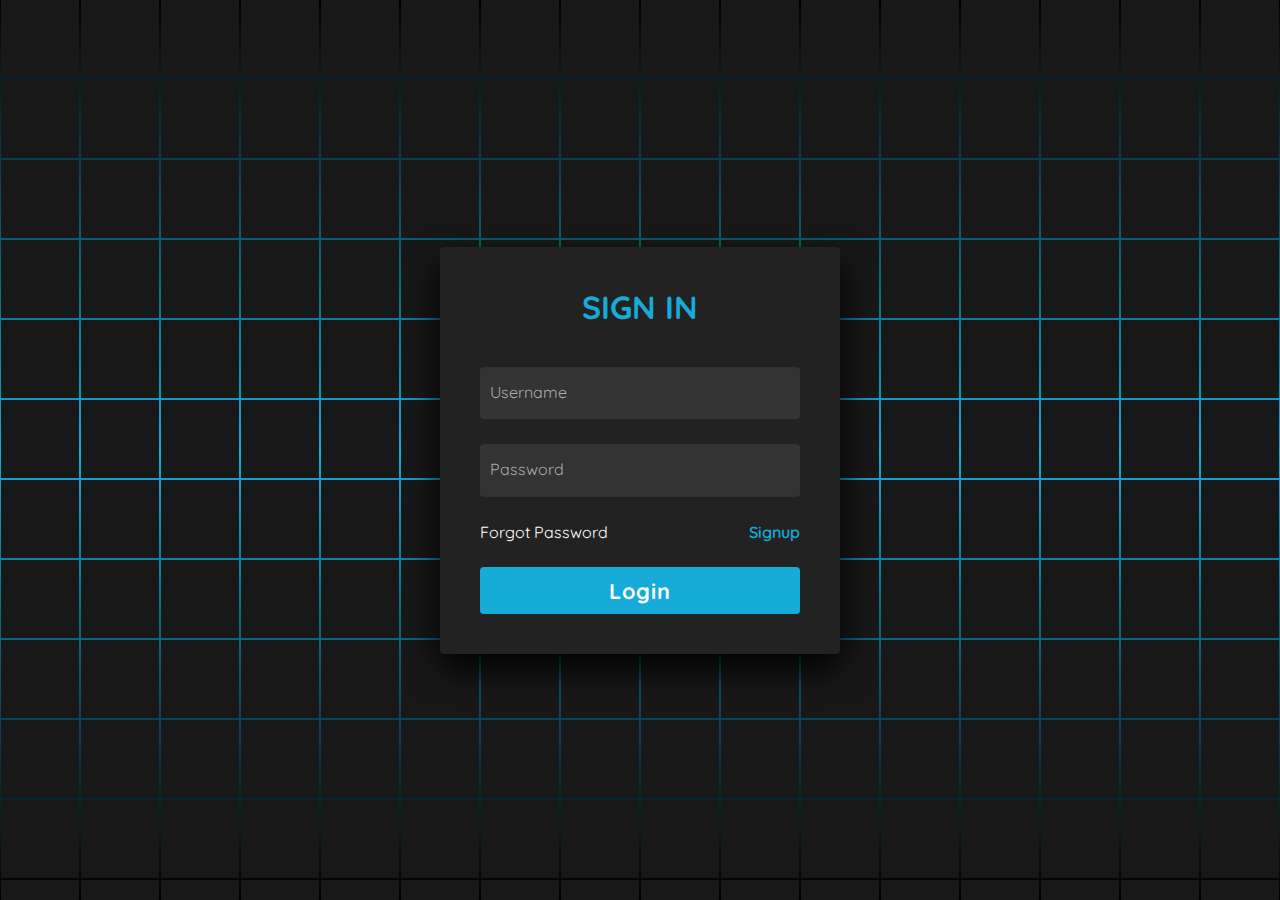
<file: springboot/src/main/resources/static/index.html>
<!doctype html>

<html lang="en"> 

<head> 

	<meta charset="UTF-8" xmlns:th="http://www.thymeleaf.org"> 

	<title>Login Page</title> 

	<link rel="stylesheet" href="./style.css"> 

</head> 

<body>

	<section> <span></span> <span></span> <span></span> <span></span> <span></span> <span></span> <span></span> <span></span> <span></span> <span></span> <span></span> <span></span> <span></span> <span></span> <span></span> <span></span> <span></span> <span></span> <span></span> <span></span> <span></span> <span></span> <span></span> <span></span> <span></span> <span></span> <span></span> <span></span> <span></span> <span></span> <span></span> <span></span> <span></span> <span></span> <span></span> <span></span> <span></span> <span></span> <span></span> <span></span> <span></span> <span></span> <span></span> <span></span> <span></span> <span></span> <span></span> <span></span> <span></span> <span></span> <span></span> <span></span> <span></span> <span></span> <span></span> <span></span> <span></span> <span></span> <span></span> <span></span> <span></span> <span></span> <span></span> <span></span> <span></span> <span></span> <span></span> <span></span> <span></span> <span></span> <span></span> <span></span> <span></span> <span></span> <span></span> <span></span> <span></span> <span></span> <span></span> <span></span> <span></span> <span></span> <span></span> <span></span> <span></span> <span></span> <span></span> <span></span> <span></span> <span></span> <span></span> <span></span> <span></span> <span></span> <span></span> <span></span> <span></span> <span></span> <span></span> <span></span> <span></span> <span></span> <span></span> <span></span> <span></span> <span></span> <span></span> <span></span> <span></span> <span></span> <span></span> <span></span> <span></span> <span></span> <span></span> <span></span> <span></span> <span></span> <span></span> <span></span> <span></span> <span></span> <span></span> <span></span> <span></span> <span></span> <span></span> <span></span> <span></span> <span></span> <span></span> <span></span> <span></span> <span></span> <span></span> <span></span> <span></span> <span></span> <span></span> <span></span> <span></span> <span></span> <span></span> <span></span> <span></span> <span></span> <span></span> <span></span> <span></span> <span></span> <span></span> <span></span> <span></span> <span></span> <span></span> <span></span> <span></span> <span></span> <span></span> <span></span> <span></span> <span></span> <span></span> <span></span> <span></span> <span></span> <span></span> <span></span> <span></span> <span></span> <span></span> <span></span> <span></span> <span></span> <span></span> <span></span> <span></span> <span></span> <span></span> <span></span> <span></span> <span></span> <span></span> <span></span> <span></span> <span></span> <span></span> <span></span> <span></span> <span></span> <span></span> <span></span> <span></span> <span></span> <span></span> <span></span> <span></span> <span></span> <span></span> <span></span> <span></span> <span></span> <span></span> <span></span> <span></span> <span></span> <span></span> <span></span> <span></span> <span></span> <span></span> <span></span> <span></span> <span></span> <span></span> <span></span> <span></span> <span></span> <span></span> <span></span> <span></span> <span></span> <span></span> <span></span> <span></span> <span></span> <span></span> <span></span> <span></span> <span></span> <span></span> <span></span> <span></span> <span></span> <span></span> <span></span> <span></span> <span></span> <span></span> <span></span> <span></span> <span></span> <span></span> <span></span> <span></span> <span></span> <span></span> <span></span> <span></span> <span></span> <span></span> <span></span> <span></span> <span></span> <span></span> <span></span> <span></span> <span></span> <span></span> <span></span> 

		<div class="signin"> 

			<div class="content"> 

				<h2>Sign In</h2> 

				<form action="/login" method="post" class="form"> 
					<!-- Has some boiler plate code i tried to use to put red borders
					for failed authentication but its not working -->
					<div class="inputBox" th:classappend="${loginFailed} ? 'failed' : ''">
						<input type="text" name="username" required>
						<i>Username</i>
					</div>
					
					<div class="inputBox" th:classappend="${loginFailed} ? 'failed' : ''">
						<input type="password" name="password" required>
						<i>Password</i>
					</div>
					
					<div class="links"> <a href="reset_passwd_page.html">Forgot Password</a> <a href="signup_page.html">Signup</a> 
					</div> 

					<div class="inputBox"> 
						<input type="submit" value="Login"> 
					</div> 
				</div> 
				</form>
			</div> 

		</div> 

	</section>

</body>

</html>
</file>
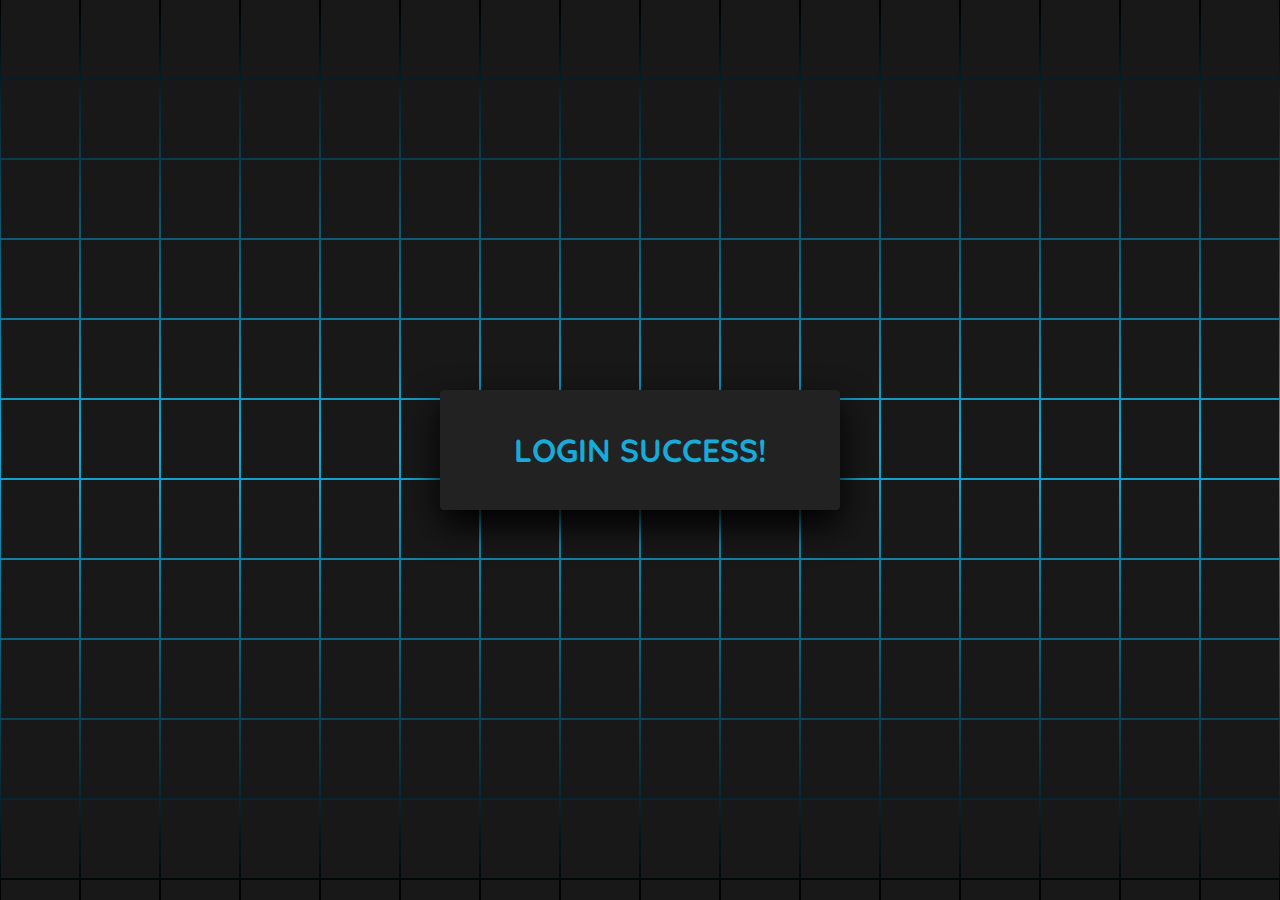
<file: springboot/src/main/resources/static/login_success.html>
<!doctype html>

<html lang="en"> 

<head> 

	<meta charset="UTF-8"> 

	<title>Login Success</title> 

	<link rel="stylesheet" href="./style.css"> 

</head> 

<body> <!-- partial:index.partial.html --> 

	<section> <span></span> <span></span> <span></span> <span></span> <span></span> <span></span> <span></span> <span></span> <span></span> <span></span> <span></span> <span></span> <span></span> <span></span> <span></span> <span></span> <span></span> <span></span> <span></span> <span></span> <span></span> <span></span> <span></span> <span></span> <span></span> <span></span> <span></span> <span></span> <span></span> <span></span> <span></span> <span></span> <span></span> <span></span> <span></span> <span></span> <span></span> <span></span> <span></span> <span></span> <span></span> <span></span> <span></span> <span></span> <span></span> <span></span> <span></span> <span></span> <span></span> <span></span> <span></span> <span></span> <span></span> <span></span> <span></span> <span></span> <span></span> <span></span> <span></span> <span></span> <span></span> <span></span> <span></span> <span></span> <span></span> <span></span> <span></span> <span></span> <span></span> <span></span> <span></span> <span></span> <span></span> <span></span> <span></span> <span></span> <span></span> <span></span> <span></span> <span></span> <span></span> <span></span> <span></span> <span></span> <span></span> <span></span> <span></span> <span></span> <span></span> <span></span> <span></span> <span></span> <span></span> <span></span> <span></span> <span></span> <span></span> <span></span> <span></span> <span></span> <span></span> <span></span> <span></span> <span></span> <span></span> <span></span> <span></span> <span></span> <span></span> <span></span> <span></span> <span></span> <span></span> <span></span> <span></span> <span></span> <span></span> <span></span> <span></span> <span></span> <span></span> <span></span> <span></span> <span></span> <span></span> <span></span> <span></span> <span></span> <span></span> <span></span> <span></span> <span></span> <span></span> <span></span> <span></span> <span></span> <span></span> <span></span> <span></span> <span></span> <span></span> <span></span> <span></span> <span></span> <span></span> <span></span> <span></span> <span></span> <span></span> <span></span> <span></span> <span></span> <span></span> <span></span> <span></span> <span></span> <span></span> <span></span> <span></span> <span></span> <span></span> <span></span> <span></span> <span></span> <span></span> <span></span> <span></span> <span></span> <span></span> <span></span> <span></span> <span></span> <span></span> <span></span> <span></span> <span></span> <span></span> <span></span> <span></span> <span></span> <span></span> <span></span> <span></span> <span></span> <span></span> <span></span> <span></span> <span></span> <span></span> <span></span> <span></span> <span></span> <span></span> <span></span> <span></span> <span></span> <span></span> <span></span> <span></span> <span></span> <span></span> <span></span> <span></span> <span></span> <span></span> <span></span> <span></span> <span></span> <span></span> <span></span> <span></span> <span></span> <span></span> <span></span> <span></span> <span></span> <span></span> <span></span> <span></span> <span></span> <span></span> <span></span> <span></span> <span></span> <span></span> <span></span> <span></span> <span></span> <span></span> <span></span> <span></span> <span></span> <span></span> <span></span> <span></span> <span></span> <span></span> <span></span> <span></span> <span></span> <span></span> <span></span> <span></span> <span></span> <span></span> <span></span> <span></span> <span></span> <span></span> <span></span> <span></span> <span></span> <span></span> <span></span> <span></span> <span></span> <span></span> <span></span> <span></span> <span></span> 

		<div class="signin"> 

			<div class="content"> 
				<h2>Login Success!</h2> 
			</div> 

		</div> 

	</section> <!-- partial --> 

</body>

</html>
</file>
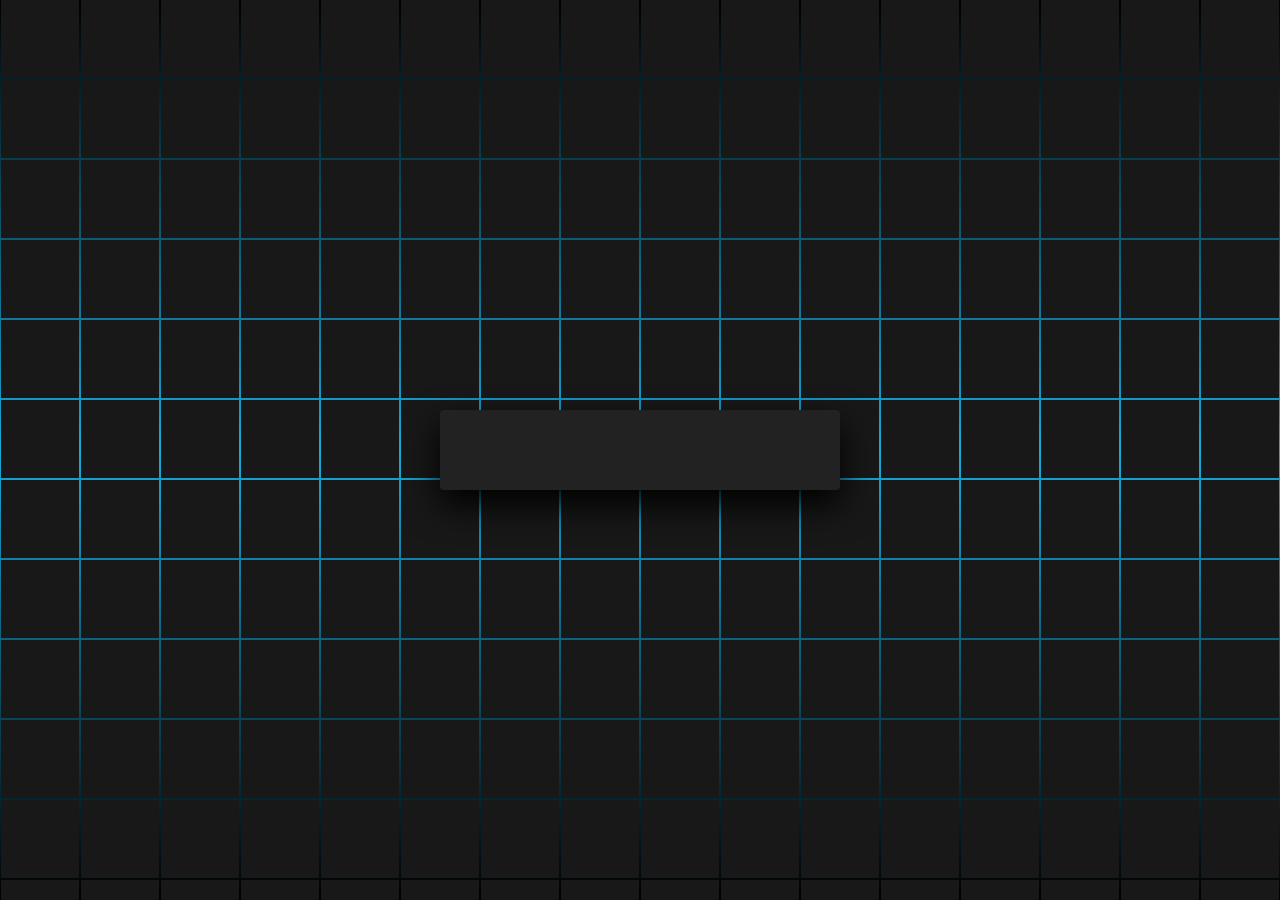
<file: springboot/src/main/resources/static/message_success.html>
<!doctype html>

<html lang="en" xmlns:th="http://www.thymeleaf.org"> 

<head> 

	<meta charset="UTF-8"> 

	<title>th:text="${message}"</title> 

	<link rel="stylesheet" href="./style.css"> 

</head> 

<body>

	<section> <span></span> <span></span> <span></span> <span></span> <span></span> <span></span> <span></span> <span></span> <span></span> <span></span> <span></span> <span></span> <span></span> <span></span> <span></span> <span></span> <span></span> <span></span> <span></span> <span></span> <span></span> <span></span> <span></span> <span></span> <span></span> <span></span> <span></span> <span></span> <span></span> <span></span> <span></span> <span></span> <span></span> <span></span> <span></span> <span></span> <span></span> <span></span> <span></span> <span></span> <span></span> <span></span> <span></span> <span></span> <span></span> <span></span> <span></span> <span></span> <span></span> <span></span> <span></span> <span></span> <span></span> <span></span> <span></span> <span></span> <span></span> <span></span> <span></span> <span></span> <span></span> <span></span> <span></span> <span></span> <span></span> <span></span> <span></span> <span></span> <span></span> <span></span> <span></span> <span></span> <span></span> <span></span> <span></span> <span></span> <span></span> <span></span> <span></span> <span></span> <span></span> <span></span> <span></span> <span></span> <span></span> <span></span> <span></span> <span></span> <span></span> <span></span> <span></span> <span></span> <span></span> <span></span> <span></span> <span></span> <span></span> <span></span> <span></span> <span></span> <span></span> <span></span> <span></span> <span></span> <span></span> <span></span> <span></span> <span></span> <span></span> <span></span> <span></span> <span></span> <span></span> <span></span> <span></span> <span></span> <span></span> <span></span> <span></span> <span></span> <span></span> <span></span> <span></span> <span></span> <span></span> <span></span> <span></span> <span></span> <span></span> <span></span> <span></span> <span></span> <span></span> <span></span> <span></span> <span></span> <span></span> <span></span> <span></span> <span></span> <span></span> <span></span> <span></span> <span></span> <span></span> <span></span> <span></span> <span></span> <span></span> <span></span> <span></span> <span></span> <span></span> <span></span> <span></span> <span></span> <span></span> <span></span> <span></span> <span></span> <span></span> <span></span> <span></span> <span></span> <span></span> <span></span> <span></span> <span></span> <span></span> <span></span> <span></span> <span></span> <span></span> <span></span> <span></span> <span></span> <span></span> <span></span> <span></span> <span></span> <span></span> <span></span> <span></span> <span></span> <span></span> <span></span> <span></span> <span></span> <span></span> <span></span> <span></span> <span></span> <span></span> <span></span> <span></span> <span></span> <span></span> <span></span> <span></span> <span></span> <span></span> <span></span> <span></span> <span></span> <span></span> <span></span> <span></span> <span></span> <span></span> <span></span> <span></span> <span></span> <span></span> <span></span> <span></span> <span></span> <span></span> <span></span> <span></span> <span></span> <span></span> <span></span> <span></span> <span></span> <span></span> <span></span> <span></span> <span></span> <span></span> <span></span> <span></span> <span></span> <span></span> <span></span> <span></span> <span></span> <span></span> <span></span> <span></span> <span></span> <span></span> <span></span> <span></span> <span></span> <span></span> <span></span> <span></span> <span></span> <span></span> <span></span> <span></span> <span></span> <span></span> <span></span> <span></span> <span></span> <span></span> <span></span> <span></span> <span></span> 

		<div class="signin"> 

			<div class="content"> 
				<h2 data-th-text="${message}!"></h2>
			</div> 

		</div> 

	</section>

</body>

</html>
</file>
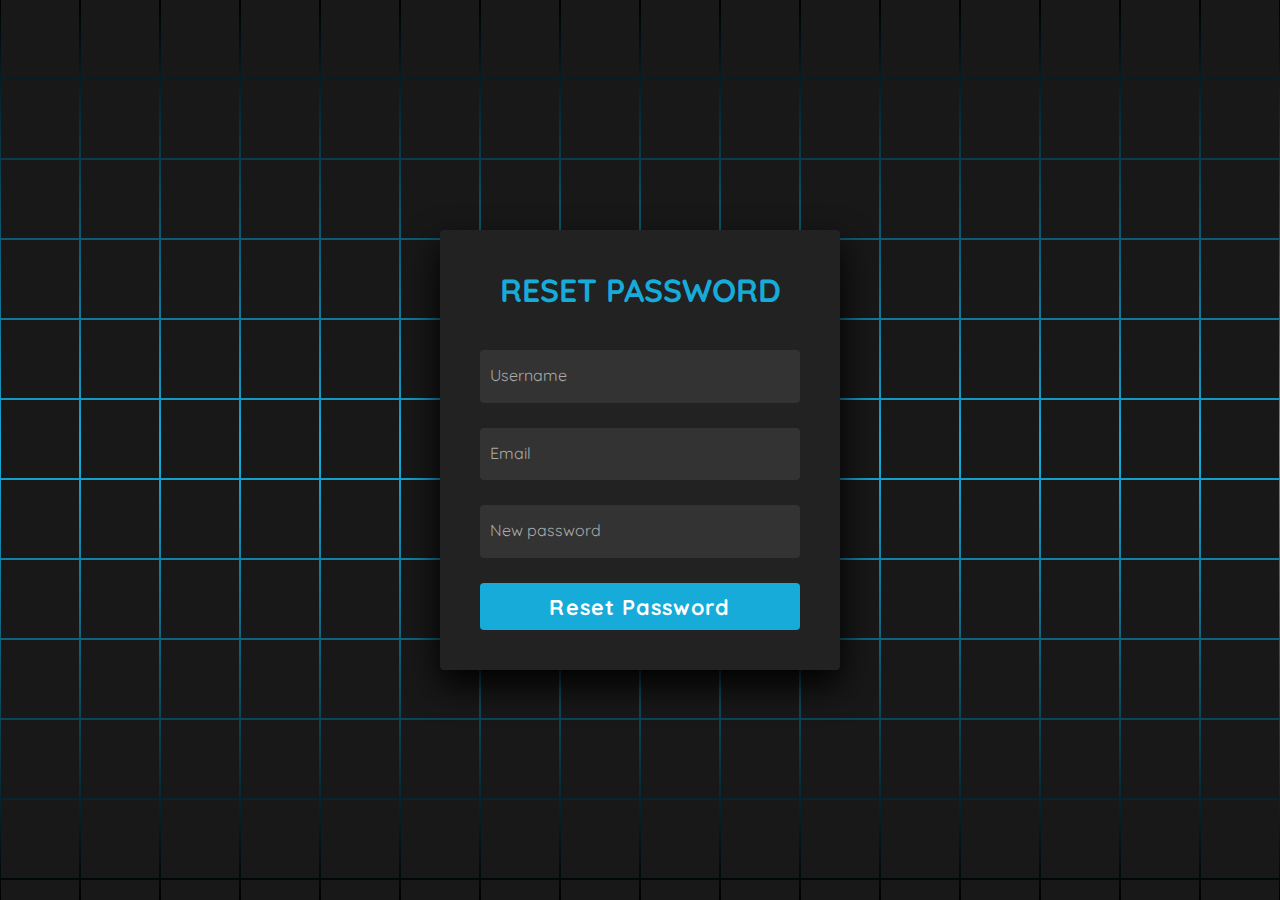
<file: springboot/src/main/resources/static/reset_passwd_page.html>
<!doctype html>

<html lang="en" xmlns:th="http://www.thymeleaf.org"> 

<head> 

	<meta charset="UTF-8"> 

	<title>Reset Password</title> 

	<link rel="stylesheet" href="./style.css"> 

</head> 

<body>

	<section> <span></span> <span></span> <span></span> <span></span> <span></span> <span></span> <span></span> <span></span> <span></span> <span></span> <span></span> <span></span> <span></span> <span></span> <span></span> <span></span> <span></span> <span></span> <span></span> <span></span> <span></span> <span></span> <span></span> <span></span> <span></span> <span></span> <span></span> <span></span> <span></span> <span></span> <span></span> <span></span> <span></span> <span></span> <span></span> <span></span> <span></span> <span></span> <span></span> <span></span> <span></span> <span></span> <span></span> <span></span> <span></span> <span></span> <span></span> <span></span> <span></span> <span></span> <span></span> <span></span> <span></span> <span></span> <span></span> <span></span> <span></span> <span></span> <span></span> <span></span> <span></span> <span></span> <span></span> <span></span> <span></span> <span></span> <span></span> <span></span> <span></span> <span></span> <span></span> <span></span> <span></span> <span></span> <span></span> <span></span> <span></span> <span></span> <span></span> <span></span> <span></span> <span></span> <span></span> <span></span> <span></span> <span></span> <span></span> <span></span> <span></span> <span></span> <span></span> <span></span> <span></span> <span></span> <span></span> <span></span> <span></span> <span></span> <span></span> <span></span> <span></span> <span></span> <span></span> <span></span> <span></span> <span></span> <span></span> <span></span> <span></span> <span></span> <span></span> <span></span> <span></span> <span></span> <span></span> <span></span> <span></span> <span></span> <span></span> <span></span> <span></span> <span></span> <span></span> <span></span> <span></span> <span></span> <span></span> <span></span> <span></span> <span></span> <span></span> <span></span> <span></span> <span></span> <span></span> <span></span> <span></span> <span></span> <span></span> <span></span> <span></span> <span></span> <span></span> <span></span> <span></span> <span></span> <span></span> <span></span> <span></span> <span></span> <span></span> <span></span> <span></span> <span></span> <span></span> <span></span> <span></span> <span></span> <span></span> <span></span> <span></span> <span></span> <span></span> <span></span> <span></span> <span></span> <span></span> <span></span> <span></span> <span></span> <span></span> <span></span> <span></span> <span></span> <span></span> <span></span> <span></span> <span></span> <span></span> <span></span> <span></span> <span></span> <span></span> <span></span> <span></span> <span></span> <span></span> <span></span> <span></span> <span></span> <span></span> <span></span> <span></span> <span></span> <span></span> <span></span> <span></span> <span></span> <span></span> <span></span> <span></span> <span></span> <span></span> <span></span> <span></span> <span></span> <span></span> <span></span> <span></span> <span></span> <span></span> <span></span> <span></span> <span></span> <span></span> <span></span> <span></span> <span></span> <span></span> <span></span> <span></span> <span></span> <span></span> <span></span> <span></span> <span></span> <span></span> <span></span> <span></span> <span></span> <span></span> <span></span> <span></span> <span></span> <span></span> <span></span> <span></span> <span></span> <span></span> <span></span> <span></span> <span></span> <span></span> <span></span> <span></span> <span></span> <span></span> <span></span> <span></span> <span></span> <span></span> <span></span> <span></span> <span></span> <span></span> <span></span> <span></span> <span></span> <span></span> <span></span> 

		<div class="signin"> 

			<div class="content"> 

				<h2>Reset password</h2> 

				<form action="/reset-password" method="post" class="form"> 
					<div class="inputBox"> 
						<input type="text" name="username" required> <i>Username</i> 
					</div> 

					<div class="inputBox"> 
						<input type="email" name="email" required> <i>Email</i> 
					</div>

					<div class="inputBox"> 
						<input type="password" name="newPassword" required> <i>New password</i> 
					</div> 

					<div class="inputBox"> 
						<input type="submit" value="Reset Password"> 
					</div> 
				</div> 
				</form>
			</div> 

		</div> 

	</section>

</body>

</html>
</file>
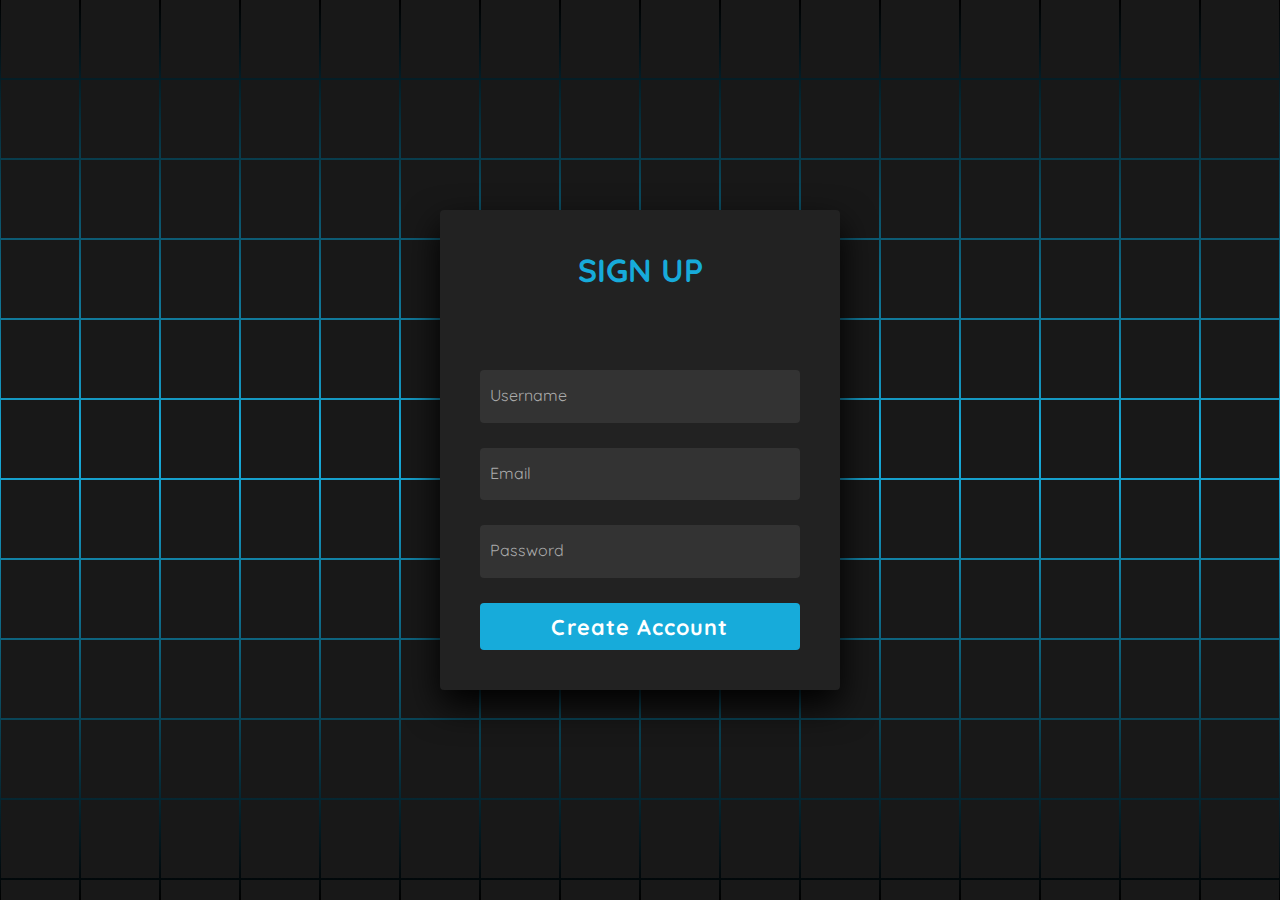
<file: springboot/src/main/resources/static/signup_page.html>
<!doctype html>

<html lang="en" xmlns:th="http://www.thymeleaf.org"> 

<head> 

	<meta charset="UTF-8"> 

	<title>Sign Up Page</title> 

	<link rel="stylesheet" href="./style.css"> 

</head> 

<body>

	<section> <span></span> <span></span> <span></span> <span></span> <span></span> <span></span> <span></span> <span></span> <span></span> <span></span> <span></span> <span></span> <span></span> <span></span> <span></span> <span></span> <span></span> <span></span> <span></span> <span></span> <span></span> <span></span> <span></span> <span></span> <span></span> <span></span> <span></span> <span></span> <span></span> <span></span> <span></span> <span></span> <span></span> <span></span> <span></span> <span></span> <span></span> <span></span> <span></span> <span></span> <span></span> <span></span> <span></span> <span></span> <span></span> <span></span> <span></span> <span></span> <span></span> <span></span> <span></span> <span></span> <span></span> <span></span> <span></span> <span></span> <span></span> <span></span> <span></span> <span></span> <span></span> <span></span> <span></span> <span></span> <span></span> <span></span> <span></span> <span></span> <span></span> <span></span> <span></span> <span></span> <span></span> <span></span> <span></span> <span></span> <span></span> <span></span> <span></span> <span></span> <span></span> <span></span> <span></span> <span></span> <span></span> <span></span> <span></span> <span></span> <span></span> <span></span> <span></span> <span></span> <span></span> <span></span> <span></span> <span></span> <span></span> <span></span> <span></span> <span></span> <span></span> <span></span> <span></span> <span></span> <span></span> <span></span> <span></span> <span></span> <span></span> <span></span> <span></span> <span></span> <span></span> <span></span> <span></span> <span></span> <span></span> <span></span> <span></span> <span></span> <span></span> <span></span> <span></span> <span></span> <span></span> <span></span> <span></span> <span></span> <span></span> <span></span> <span></span> <span></span> <span></span> <span></span> <span></span> <span></span> <span></span> <span></span> <span></span> <span></span> <span></span> <span></span> <span></span> <span></span> <span></span> <span></span> <span></span> <span></span> <span></span> <span></span> <span></span> <span></span> <span></span> <span></span> <span></span> <span></span> <span></span> <span></span> <span></span> <span></span> <span></span> <span></span> <span></span> <span></span> <span></span> <span></span> <span></span> <span></span> <span></span> <span></span> <span></span> <span></span> <span></span> <span></span> <span></span> <span></span> <span></span> <span></span> <span></span> <span></span> <span></span> <span></span> <span></span> <span></span> <span></span> <span></span> <span></span> <span></span> <span></span> <span></span> <span></span> <span></span> <span></span> <span></span> <span></span> <span></span> <span></span> <span></span> <span></span> <span></span> <span></span> <span></span> <span></span> <span></span> <span></span> <span></span> <span></span> <span></span> <span></span> <span></span> <span></span> <span></span> <span></span> <span></span> <span></span> <span></span> <span></span> <span></span> <span></span> <span></span> <span></span> <span></span> <span></span> <span></span> <span></span> <span></span> <span></span> <span></span> <span></span> <span></span> <span></span> <span></span> <span></span> <span></span> <span></span> <span></span> <span></span> <span></span> <span></span> <span></span> <span></span> <span></span> <span></span> <span></span> <span></span> <span></span> <span></span> <span></span> <span></span> <span></span> <span></span> <span></span> <span></span> <span></span> <span></span> <span></span> <span></span> <span></span> <span></span> <span></span> 

		<div class="signin"> 

			<div class="content"> 

				<h2>Sign Up</h2> 

				<div th:if="${errorMessage}" class="error-message">
					<p th:text="${errorMessage}"></p>
				</div>

				<form action="/signup" method="post" class="form"> 
					<div class="inputBox"> 
						<input type="text" name="username" required> <i>Username</i> 
					</div> 

					<div class="inputBox"> 
						<input type="email" name="email" required> <i>Email</i> 
					</div>

					<div class="inputBox"> 
						<input type="password" name="password" required> <i>Password</i> 
					</div> 

					<div class="inputBox"> 
						<input type="submit" value="Create Account"> 
					</div> 
				</div> 
				</form>
			</div> 

		</div> 

	</section>

</body>

</html>
</file>
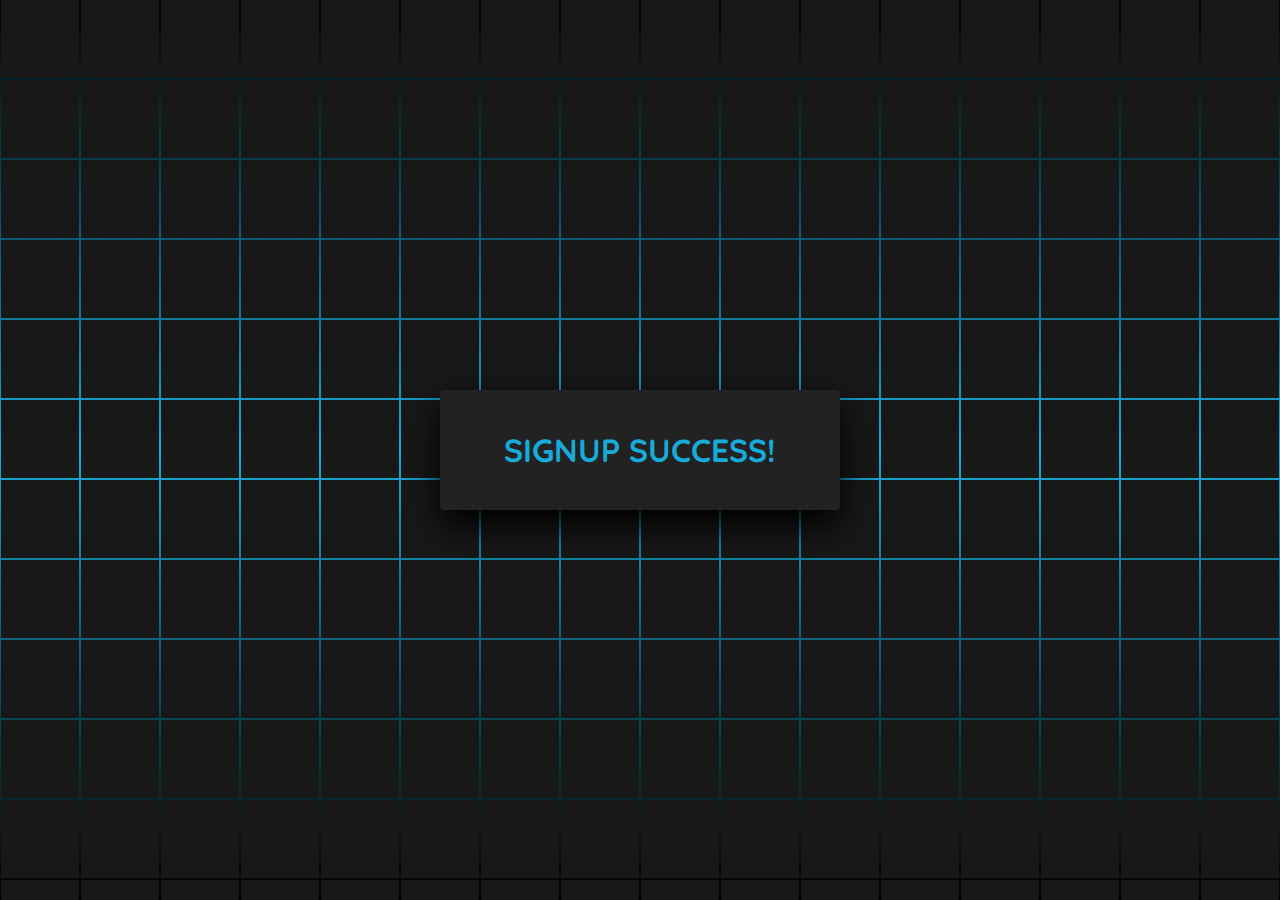
<file: springboot/src/main/resources/static/signup_success.html>
<!doctype html>

<html lang="en"> 

<head> 

	<meta charset="UTF-8"> 

	<title>Signup Success</title> 

	<link rel="stylesheet" href="./style.css"> 

</head> 

<body>

	<section> <span></span> <span></span> <span></span> <span></span> <span></span> <span></span> <span></span> <span></span> <span></span> <span></span> <span></span> <span></span> <span></span> <span></span> <span></span> <span></span> <span></span> <span></span> <span></span> <span></span> <span></span> <span></span> <span></span> <span></span> <span></span> <span></span> <span></span> <span></span> <span></span> <span></span> <span></span> <span></span> <span></span> <span></span> <span></span> <span></span> <span></span> <span></span> <span></span> <span></span> <span></span> <span></span> <span></span> <span></span> <span></span> <span></span> <span></span> <span></span> <span></span> <span></span> <span></span> <span></span> <span></span> <span></span> <span></span> <span></span> <span></span> <span></span> <span></span> <span></span> <span></span> <span></span> <span></span> <span></span> <span></span> <span></span> <span></span> <span></span> <span></span> <span></span> <span></span> <span></span> <span></span> <span></span> <span></span> <span></span> <span></span> <span></span> <span></span> <span></span> <span></span> <span></span> <span></span> <span></span> <span></span> <span></span> <span></span> <span></span> <span></span> <span></span> <span></span> <span></span> <span></span> <span></span> <span></span> <span></span> <span></span> <span></span> <span></span> <span></span> <span></span> <span></span> <span></span> <span></span> <span></span> <span></span> <span></span> <span></span> <span></span> <span></span> <span></span> <span></span> <span></span> <span></span> <span></span> <span></span> <span></span> <span></span> <span></span> <span></span> <span></span> <span></span> <span></span> <span></span> <span></span> <span></span> <span></span> <span></span> <span></span> <span></span> <span></span> <span></span> <span></span> <span></span> <span></span> <span></span> <span></span> <span></span> <span></span> <span></span> <span></span> <span></span> <span></span> <span></span> <span></span> <span></span> <span></span> <span></span> <span></span> <span></span> <span></span> <span></span> <span></span> <span></span> <span></span> <span></span> <span></span> <span></span> <span></span> <span></span> <span></span> <span></span> <span></span> <span></span> <span></span> <span></span> <span></span> <span></span> <span></span> <span></span> <span></span> <span></span> <span></span> <span></span> <span></span> <span></span> <span></span> <span></span> <span></span> <span></span> <span></span> <span></span> <span></span> <span></span> <span></span> <span></span> <span></span> <span></span> <span></span> <span></span> <span></span> <span></span> <span></span> <span></span> <span></span> <span></span> <span></span> <span></span> <span></span> <span></span> <span></span> <span></span> <span></span> <span></span> <span></span> <span></span> <span></span> <span></span> <span></span> <span></span> <span></span> <span></span> <span></span> <span></span> <span></span> <span></span> <span></span> <span></span> <span></span> <span></span> <span></span> <span></span> <span></span> <span></span> <span></span> <span></span> <span></span> <span></span> <span></span> <span></span> <span></span> <span></span> <span></span> <span></span> <span></span> <span></span> <span></span> <span></span> <span></span> <span></span> <span></span> <span></span> <span></span> <span></span> <span></span> <span></span> <span></span> <span></span> <span></span> <span></span> <span></span> <span></span> <span></span> <span></span> <span></span> <span></span> <span></span> <span></span> <span></span> <span></span> 

		<div class="signin"> 

			<div class="content"> 
				<h2>Signup Success!</h2> 
			</div> 

		</div> 

	</section>

</body>

</html>
</file>
<file: springboot/src/main/resources/static/style.css>
@import url('https://fonts.googleapis.com/css2?family=Quicksand:wght@300;400;500;600;700&display=swap');
*
{
  margin: 0;
  padding: 0;
  box-sizing: border-box;
  font-family: 'Quicksand', sans-serif;
}
body 
{
  display: flex;
  justify-content: center;
  align-items: center;
  min-height: 100vh;
  background: #000;
}
section 
{
  position: absolute;
  width: 100vw;
  height: 100vh;
  display: flex;
  justify-content: center;
  align-items: center;
  gap: 2px;
  flex-wrap: wrap;
  overflow: hidden;
}
section::before 
{
  content: '';
  position: absolute;
  width: 100%;
  height: 100%;
  background: linear-gradient(#000,#17abda,#000);
  animation: animate 5s linear infinite;
}
@keyframes animate 
{
  0%
  {
    transform: translateY(-100%);
  }
  100%
  {
    transform: translateY(100%);
  }
}
section span 
{
  position: relative;
  display: block;
  width: calc(6.25vw - 2px);
  height: calc(6.25vw - 2px);
  background: #181818;
  z-index: 2;
  transition: 1.5s;
}
section span:hover 
{
  background: #17abda;
  transition: 0s;
}

section .signin
{
  position: absolute;
  width: 400px;
  background: #222;  
  z-index: 1000;
  display: flex;
  justify-content: center;
  align-items: center;
  padding: 40px;
  border-radius: 4px;
  box-shadow: 0 15px 35px rgba(0,0,0,9);
}
section .signin .content 
{
  position: relative;
  width: 100%;
  display: flex;
  justify-content: center;
  align-items: center;
  flex-direction: column;
  gap: 40px;
}
section .signin .content h2 
{
  font-size: 2em;
  color: #17abda;
  text-transform: uppercase;
}
section .signin .content .form 
{
  width: 100%;
  display: flex;
  flex-direction: column;
  gap: 25px;
}
section .signin .content .form .inputBox
{
  position: relative;
  width: 100%;
}
section .signin .content .form .inputBox input 
{
  position: relative;
  width: 100%;
  background: #333;
  border: none;
  outline: none;
  padding: 25px 10px 7.5px;
  border-radius: 4px;
  color: #fff;
  font-weight: 500;
  font-size: 1em;
}
section .signin .content .form .inputBox i 
{
  position: absolute;
  left: 0;
  padding: 15px 10px;
  font-style: normal;
  color: #aaa;
  transition: 0.5s;
  pointer-events: none;
}
.signin .content .form .inputBox input:focus ~ i,
.signin .content .form .inputBox input:valid ~ i
{
  transform: translateY(-7.5px);
  font-size: 0.8em;
  color: #fff;
}



.signin .content .form .links 
{
  position: relative;
  width: 100%;
  display: flex;
  justify-content: space-between;
}
.signin .content .form .links a 
{
  color: #fff;
  text-decoration: none;
}
.signin .content .form .links a:nth-child(2)
{
  color: #17abda;
  font-weight: 600;
}
.signin .content .form .inputBox input[type="submit"]
{
  padding: 10px;
  background: #17abda;
  color: #fff;
  font-weight: bold;
  font-size: 1.35em;
  letter-spacing: 0.05em;
  cursor: pointer;
}
input[type="submit"]:active
{
  opacity: 0.6;
}
@media (max-width: 900px)
{
  section span 
  {
    width: calc(10vw - 2px);
    height: calc(10vw - 2px);
  }
}
@media (max-width: 600px)
{
  section span 
  {
    width: calc(20vw - 2px);
    height: calc(20vw - 2px);
  }
}

section .signin .content .form .inputBox.failed input {
	border: 2px solid red;
  }

/* make h2 text centered inside div class="content" */
h2 {
  text-align: center;
}
</file>
